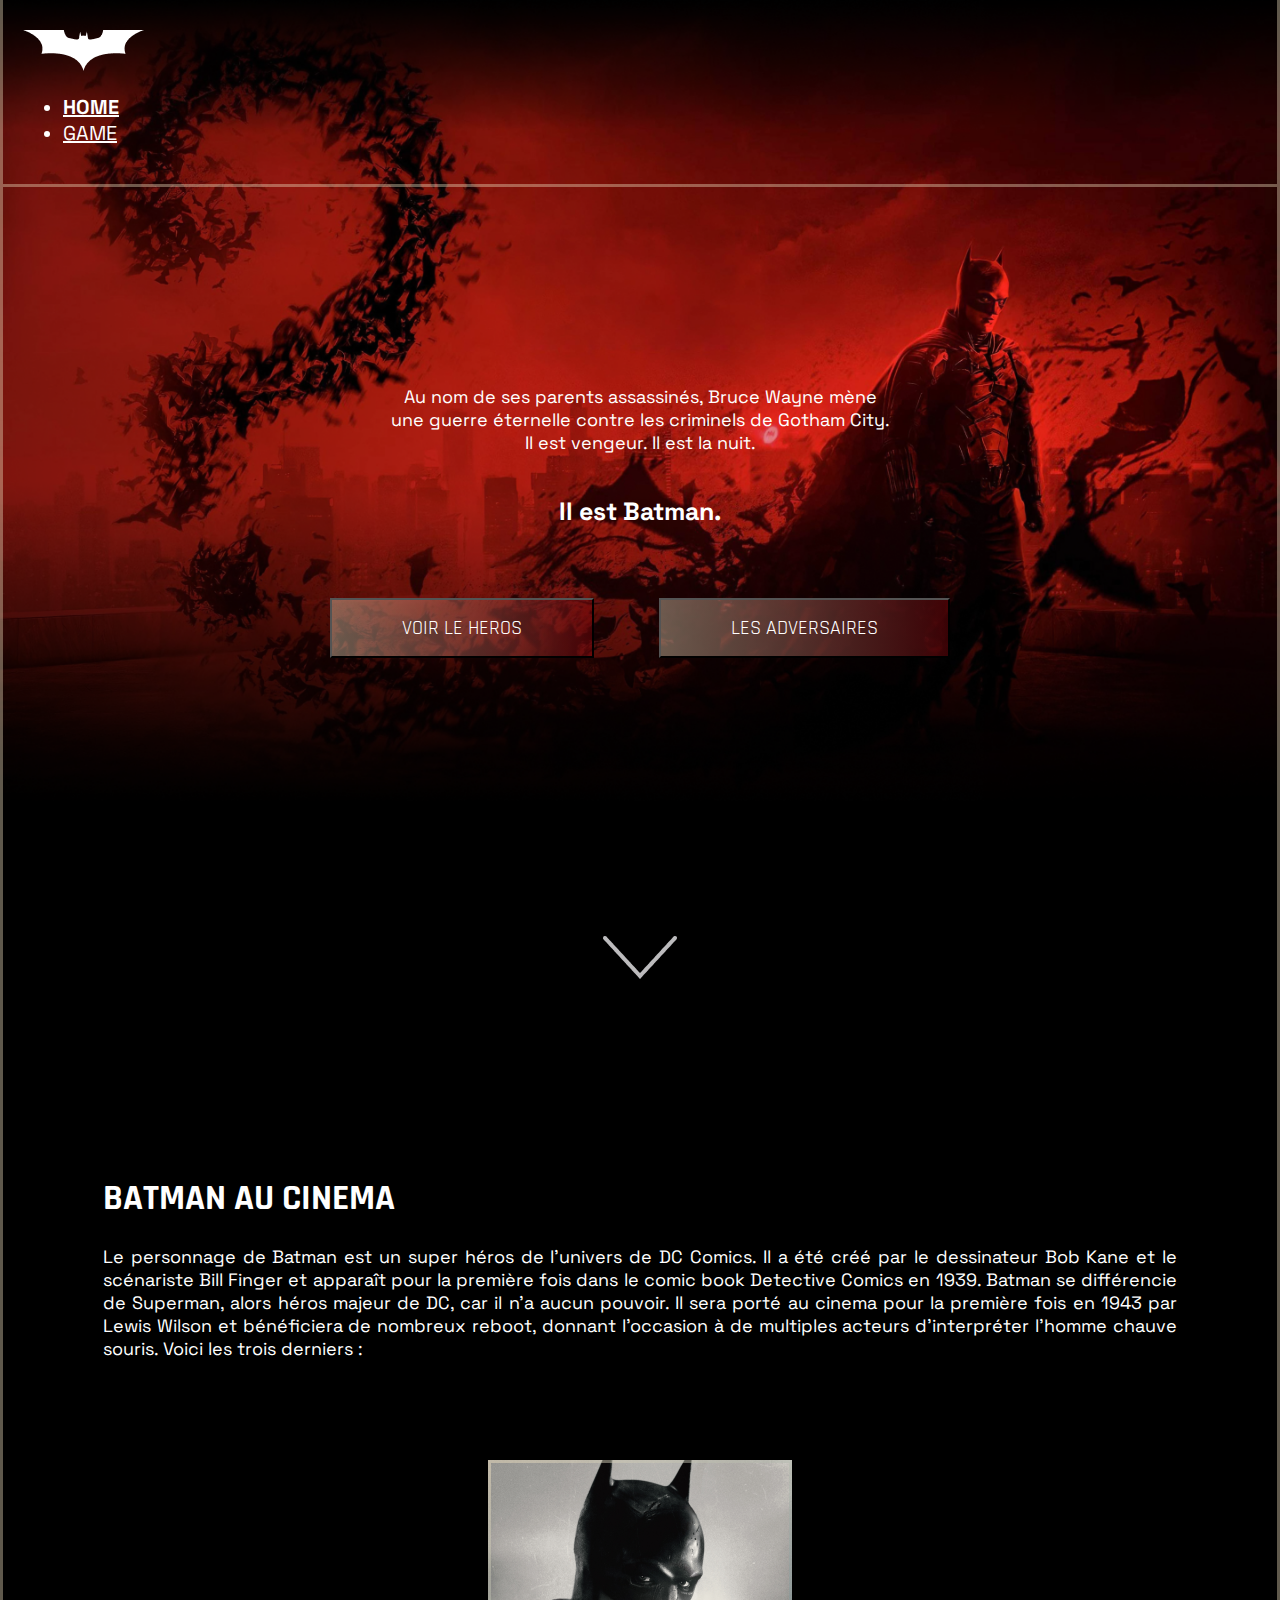
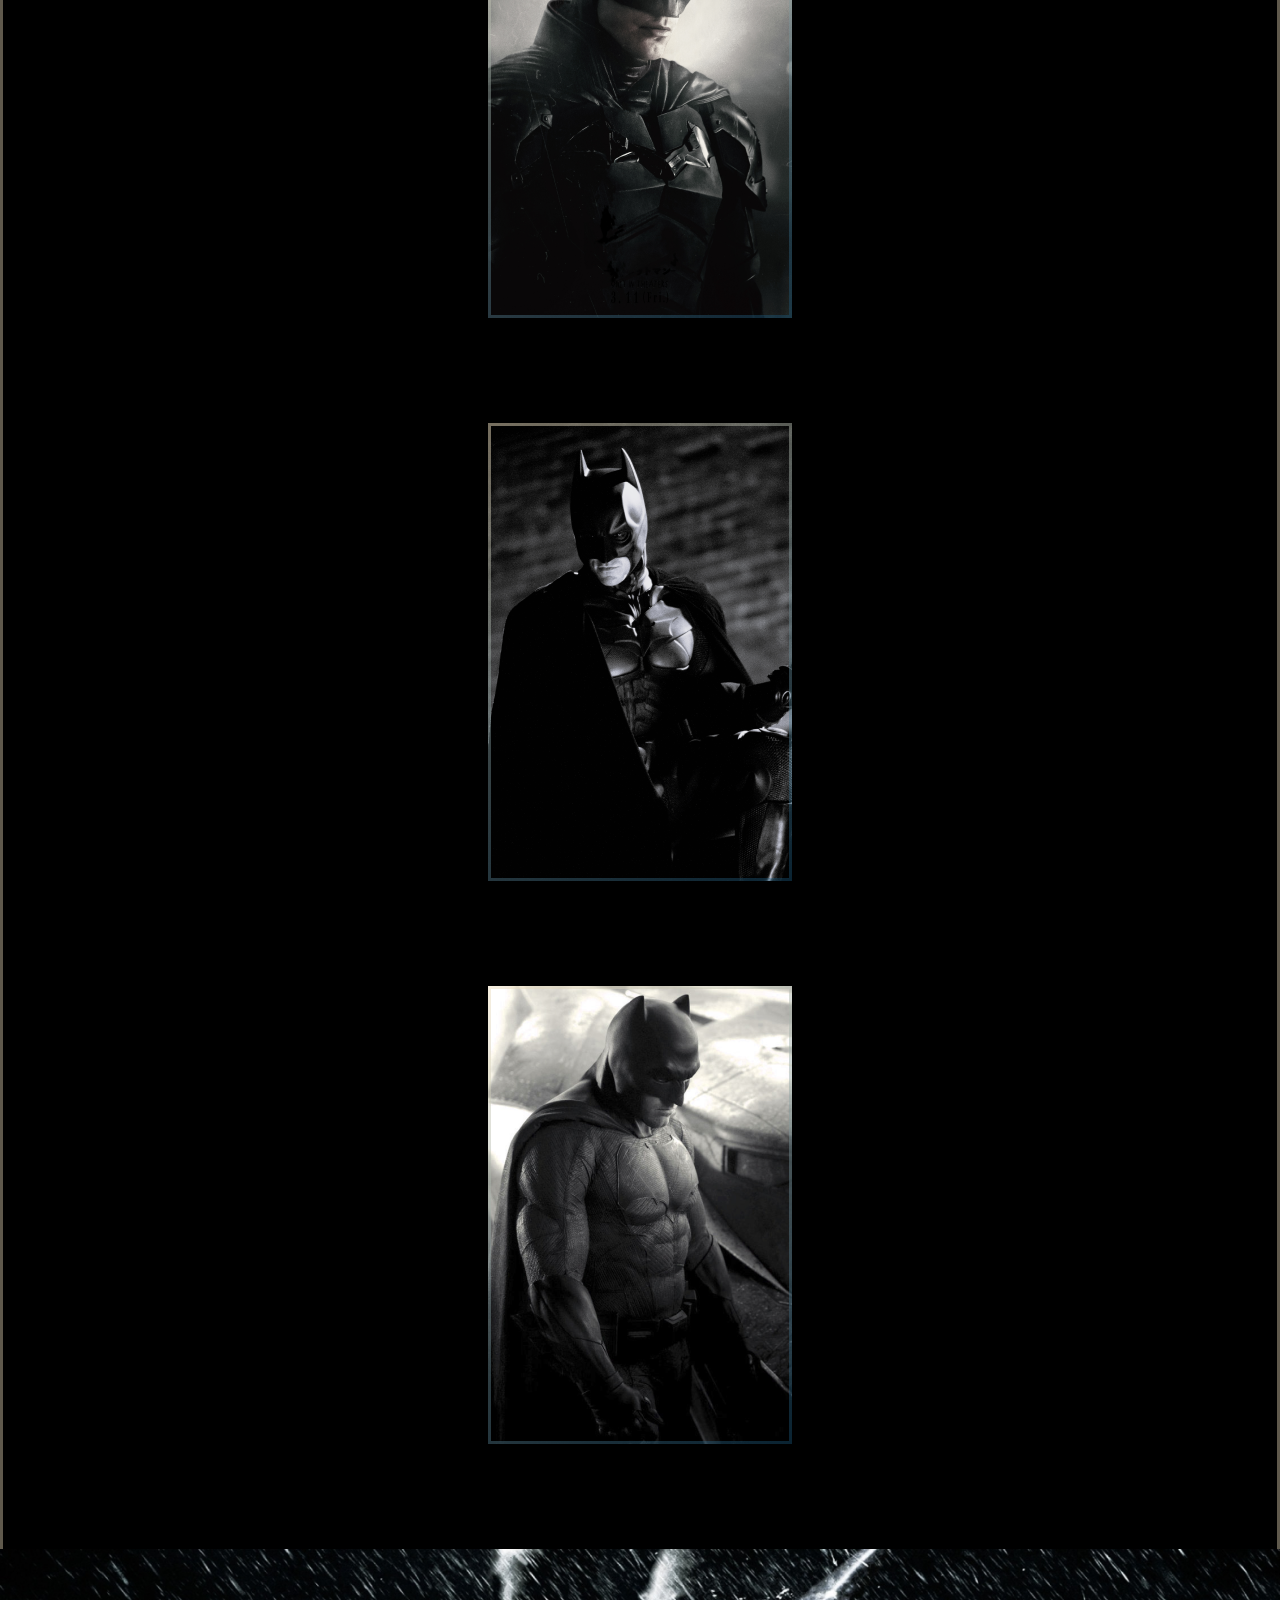
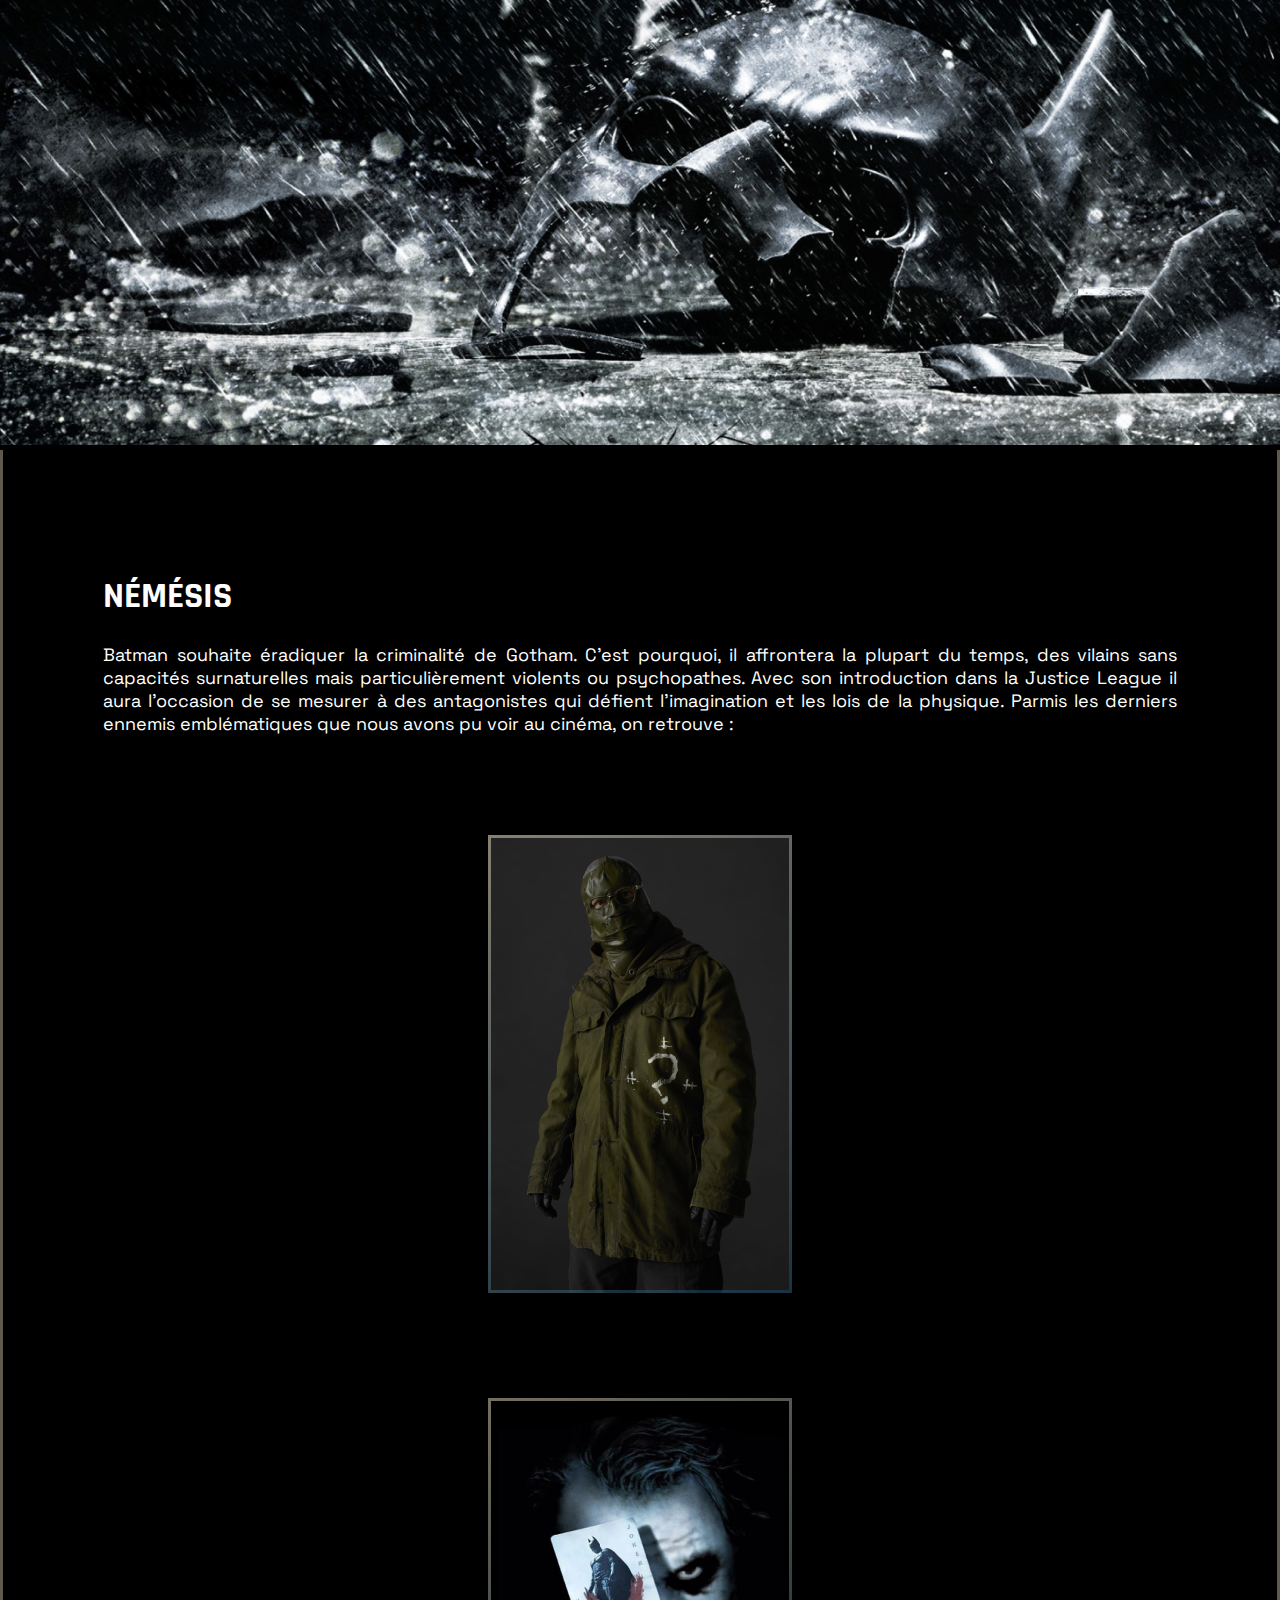
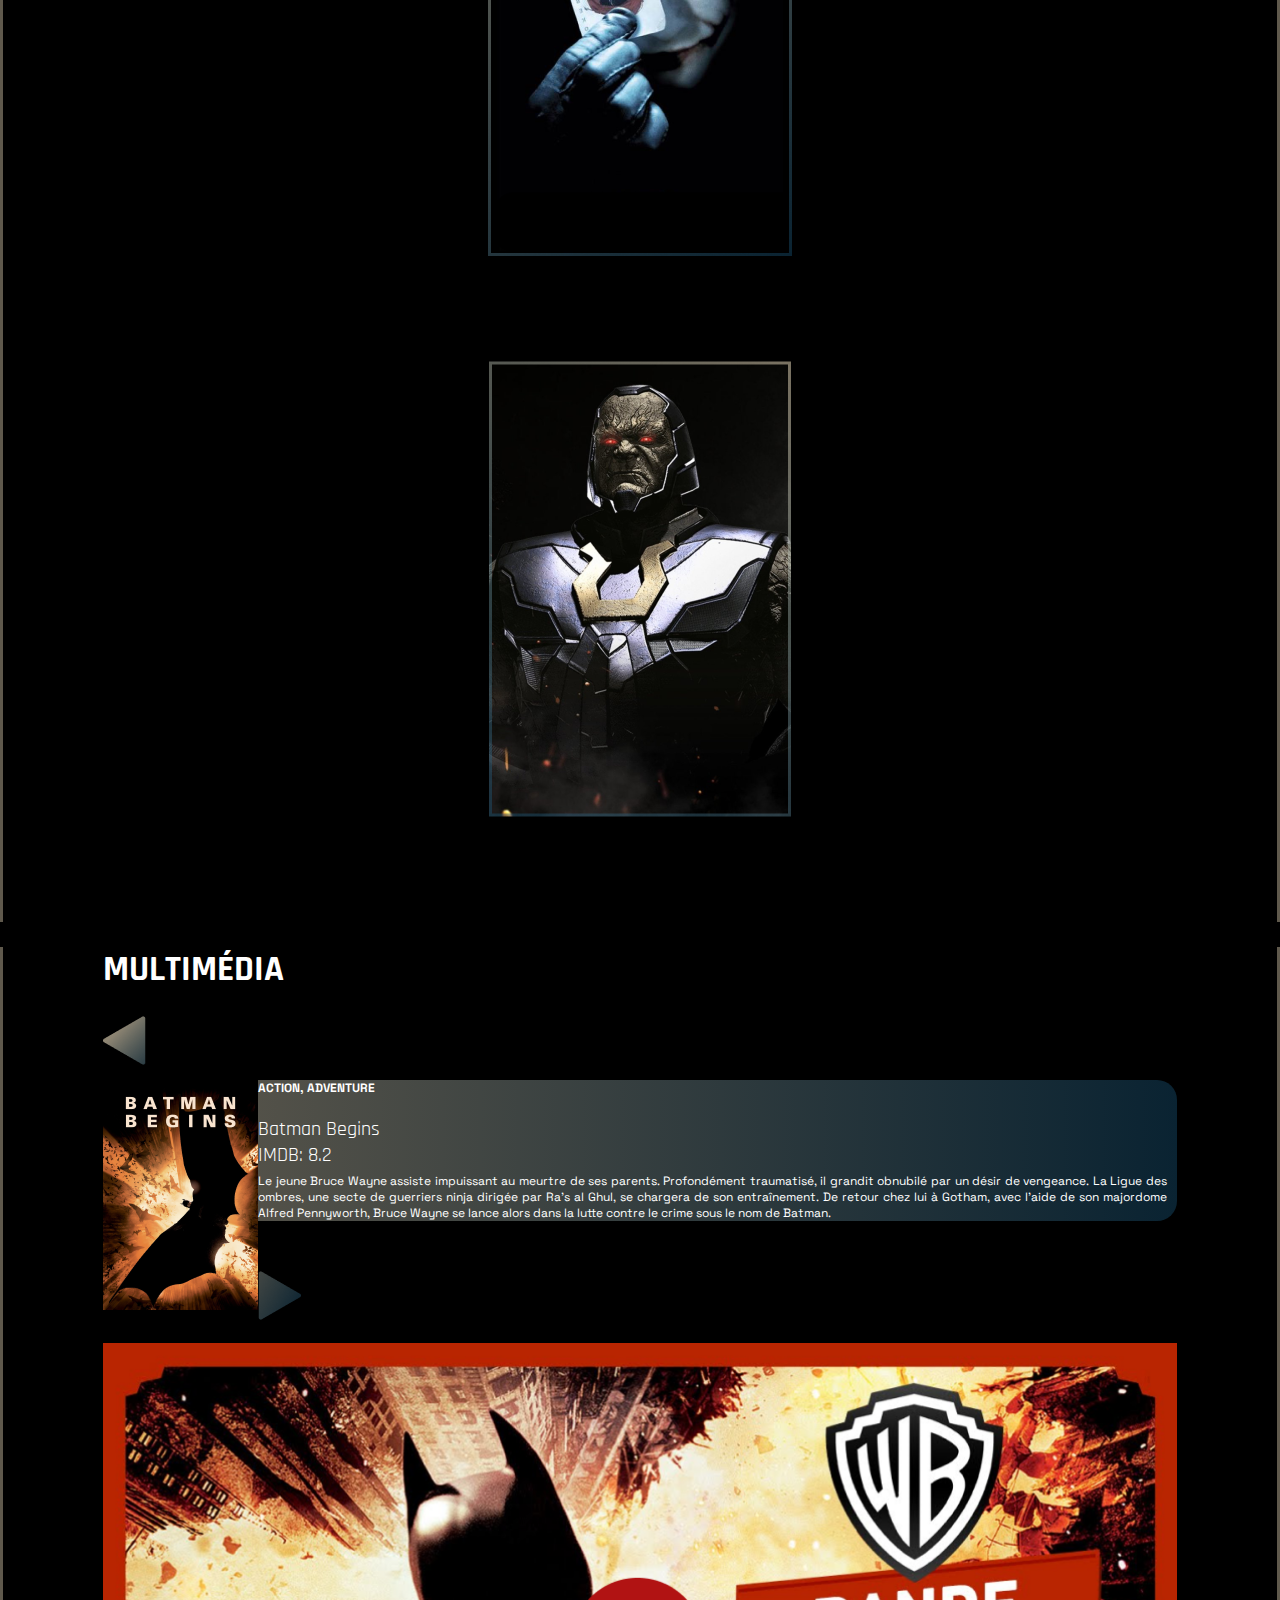
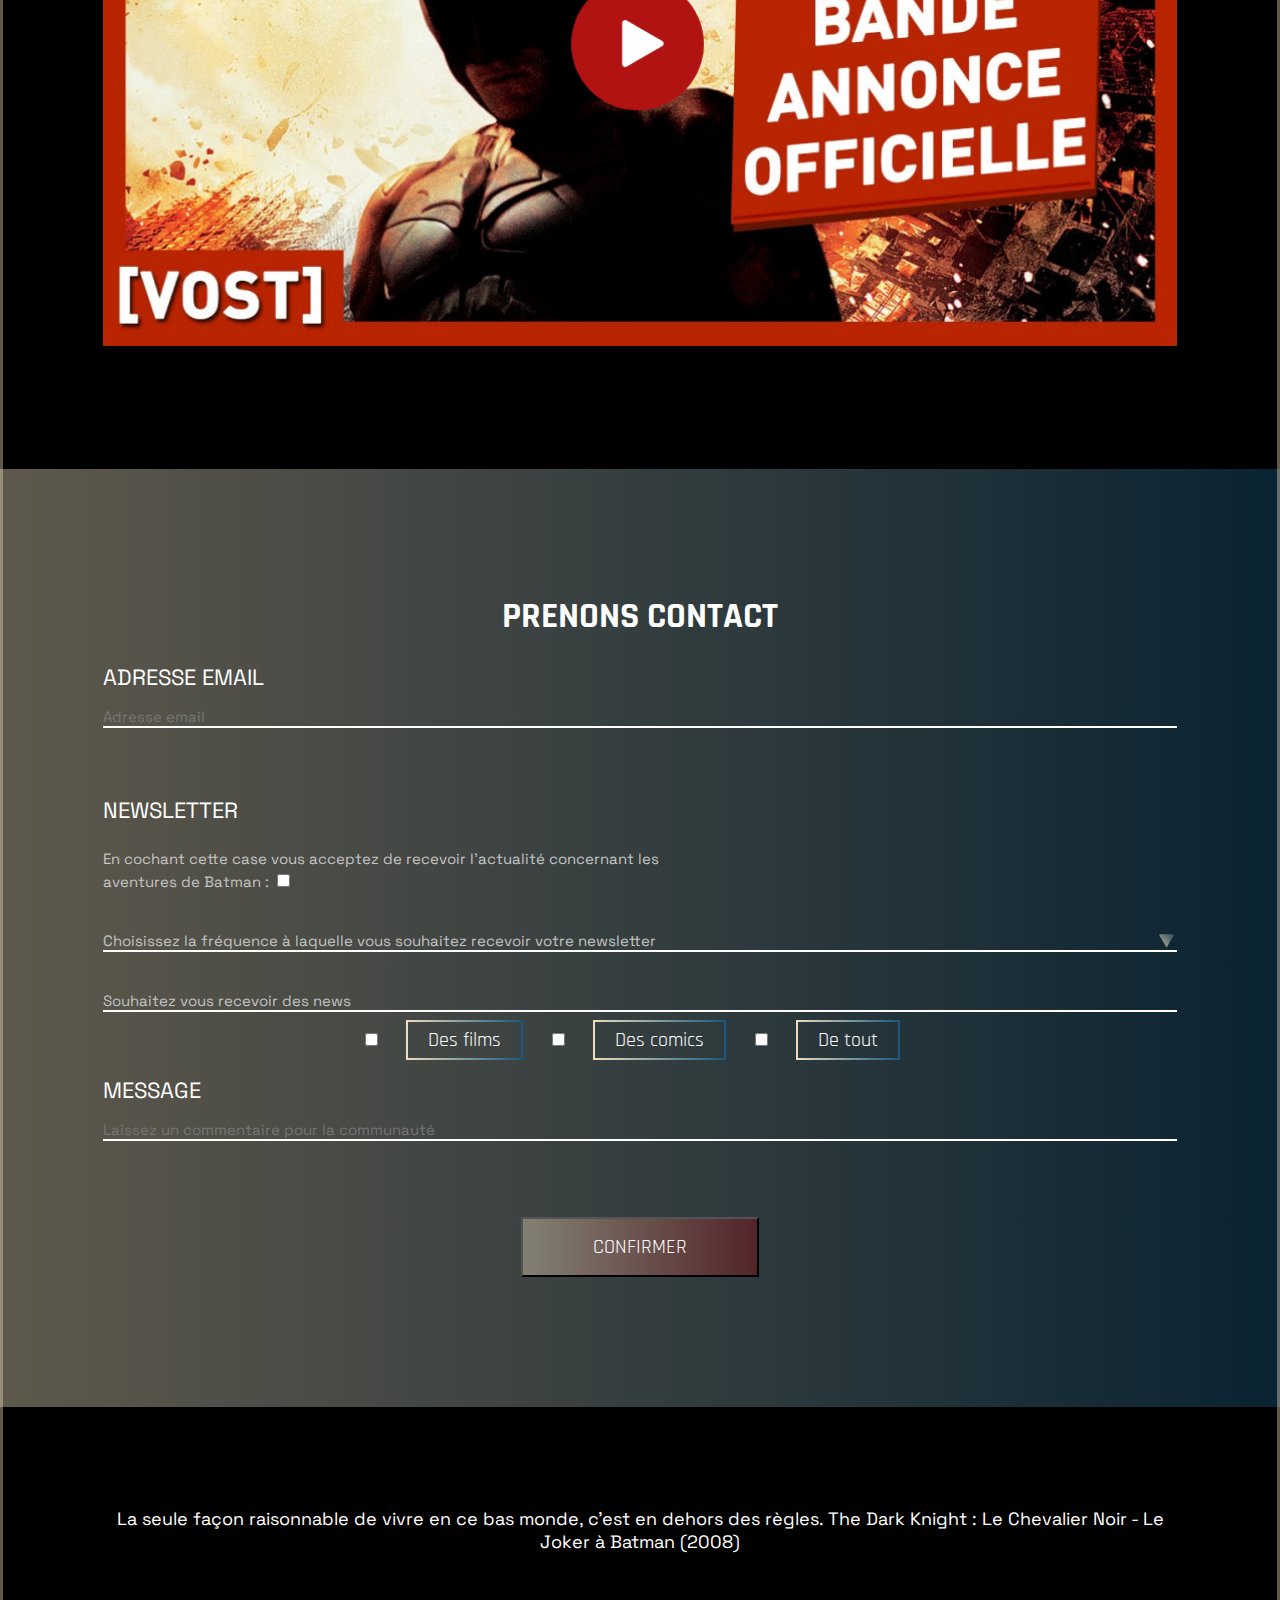
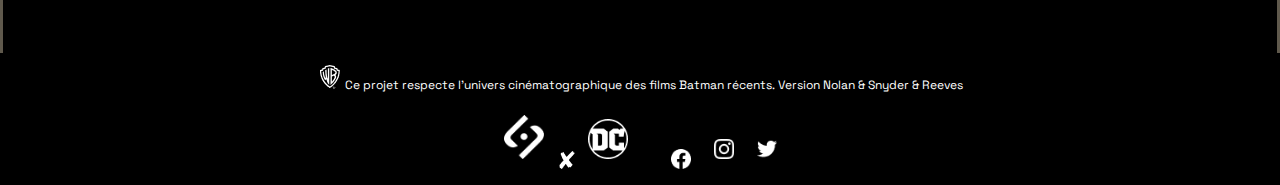
<file: index.html>
<!DOCTYPE html>
<html lang="fr">
<head>
    <meta charset="UTF-8">
    <meta http-equiv="X-UA-Compatible" content="IE=edge">
    <meta name="viewport" content="width=device-width, initial-scale=1.0">
    <title>SAYNA-JAVASCRIPT-BATMAN-042022</title>
    <style>
        @import url('https://fonts.googleapis.com/css2?family=Rajdhani&family=Space+Grotesk:wght@400;700&display=swap');
    </style>
    <link href="https://cdn.jsdelivr.net/npm/bootstrap@5.1.3/dist/css/bootstrap.min.css" rel="stylesheet" integrity="sha384-1BmE4kWBq78iYhFldvKuhfTAU6auU8tT94WrHftjDbrCEXSU1oBoqyl2QvZ6jIW3" crossorigin="anonymous">
    <link href="css/style.css" rel="stylesheet">
</head>
<body>

    <div class="container-fluid fond-header">
        <div class="container bordure">
            <!---------------Début du menu header--------------->
            <div class="row topmenu">
                <div class="col-lg-4 col-md-3">
                  <a href="#">
                    <p class="logo">
                      <img src="assets/Logos/logohome.png" alt="Batman">
                    </p>
                  </a>
                </div>
                <div class="col-lg-8 col-md-9">
                  <ul class="nav justify-content-end">
                    <li class="nav-item">
                      <a class="nav-link active" href="">HOME</a>
                    </li>
                    <li class="nav-item">
                        <a class="nav-link" href="game.html">GAME</a>
                      </li>
                  </ul>
                </div>
            </div>
            <!---------------Fin du menu header--------------->
            <div class="container text-milieu" style="padding:180px;">
                <p>
                    Au nom de ses parents assassinés, Bruce Wayne mène <br>
                    une guerre éternelle contre les criminels de Gotham City. <br>
                    Il est vengeur. Il est la nuit.
                </p><br>
                    <span style="font-weight: bold; font-size :25px;">Il est Batman.</span>
                </p><br>
                <button type="button" class="btn btn-batman">VOIR LE HEROS</button>
                <button type="button" class="btn btn-batman">LES ADVERSAIRES</button>
            </div>
            <div class="container text-milieu sans-espace">
                <p style="padding: 50px;">
                    <a href="#batman-au-cinema"><img src="assets/Logos/flèche_down_header.png" alt=""></a>
                </p>
            </div>
            <div class="container" id="batman-au-cinema">
                <h1> BATMAN AU CINEMA</h1>
                <p>
                    Le personnage de Batman est un super héros de l’univers de DC Comics. Il a été créé par le
                    dessinateur Bob Kane et le scénariste Bill Finger et apparaît pour la première fois dans le
                    comic book Detective Comics en 1939. Batman se différencie de Superman, alors héros
                    majeur de DC, car il n’a aucun pouvoir. Il sera porté au cinema pour la première fois en 1943
                    par Lewis Wilson et bénéficiera de nombreux reboot, donnant l’occasion à de multiples
                    acteurs d’interpréter l’homme chauve souris. Voici les trois derniers :
                </p>
                <div class="row text-milieu">
                    <div class="col petit-espace-haut">
                        <img src="assets/Illustrations/Home/Bathome2.png" alt="">
                    </div>
                    <div class="col petit-espace-haut">
                        <img src="assets/Illustrations/Home/Bathome3.png" alt="">
                    </div>
                    <div class="col petit-espace-haut">
                        <img src="assets/Illustrations/Home/Bathome4.png" alt="">
                    </div>
                </div>
            </div>
        </div>
    </div>
    <div class="container-fluid">
        <img src="assets/Illustrations/Home/Batslider1.png" alt="" width="100%">
    </div>
    <div class="container bordure" id="nemesis">
        <h1> NÉMÉSIS</h1>
        <p>
            Batman souhaite éradiquer la criminalité de Gotham. C’est pourquoi, il affrontera la plupart
du temps, des vilains sans capacités surnaturelles mais particulièrement violents ou
psychopathes. Avec son introduction dans la Justice League il aura l’occasion de se
mesurer à des antagonistes qui défient l’imagination et les lois de la physique. Parmis les
derniers ennemis emblématiques que nous avons pu voir au cinéma, on retrouve :
        </p>
        <div class="row text-milieu">
            <div class="col petit-espace-haut">
                <img src="assets/Illustrations/Home/Bathome5.png" alt="">
            </div>
            <div class="col petit-espace-haut">
                <img src="assets/Illustrations/Home/Bathome6.png" alt="">
            </div>
            <div class="col petit-espace-haut">
                <img src="assets/Illustrations/Home/Bathome7.png" alt="">
            </div>
        </div>
    </div>
    <div class="container bordure" id="multimedia">
        <h1>MULTIMÉDIA</h1>
        <div class="row">
            <div class="col-3"><img src="assets/Logos/Icones/icon_flèche_1.png" alt=""></div>
            <div class="col-6 film">
                <div style="float:left;">
                    <img src="assets/Illustrations/Home/Bathome8.png" alt="">
                </div>
                <div>
                    <h2>ACTION, ADVENTURE</h2>
                    <p class="titre-film" style="margin-bottom:5px">Batman Begins<br>
                        IMDB: 8.2</p>
                        <p style="font-size: 12px; margin-top: 2px; text-align: justify;">
                            Le jeune Bruce Wayne assiste impuissant au meurtre de ses
parents. Profondément traumatisé, il grandit obnubilé par un
désir de vengeance. La Ligue des ombres, une secte de
guerriers ninja dirigée par Ra's al Ghul, se chargera de son
entraînement. De retour chez lui à Gotham, avec l'aide de son
majordome Alfred Pennyworth, Bruce Wayne se lance alors
dans la lutte contre le crime sous le nom de Batman.
                        
                    </p>
                </div>
            </div>
            <div class="col-3 fleche-right"><img src="assets/Logos/Icones/icon_flèche_2.png" alt=""></div>
        </div>
        <p class="text-milieu">
            <img src="assets/Illustrations/Home/Bathome9_ba.png" alt="" width="100%">
        </p>
    </div>
    <div class="container-fluid fond-jaune-bleu2">
        <div class="container bordure espace-contenu">
            <h1 class="text-milieu">PRENONS CONTACT</h1>
            <div class="row">
                <div class="col-2"></div>
                <div class="col-8">
                    <label for="exampleFormControlInput1" class="form-label sous-titre">ADRESSE EMAIL</label>
                    <input type="email" class=" form-batman" id="FormControlInput1" placeholder="Adresse email">
                        <br>
                        <br>
                    <p class="sous-titre">
                        NEWSLETTER
                    </p>
                    <label class="form-check-label check-label1 text-form " for="exampleCheck1">En cochant cette case vous acceptez de recevoir l’actualité concernant les
                        <br>aventures de Batman :  </label>
                    <input type="checkbox" class="form-check-input" id="exampleCheck1">
                    <br>
                    <br>
                    <select class="form-batman-select" aria-label="Default select example">
                        <option selected>Choisissez la fréquence à laquelle vous souhaitez recevoir votre newsletter</option>
                        <option value="1">One</option>
                        <option value="2">Two</option>
                        <option value="3">Three</option>
                    </select>
                    <br>
                    <p class="form-batman">Souhaitez vous recevoir des news</p>
                    <div class="text-milieu">
                        <input type="checkbox" class="btn-check" id="des-films" autocomplete="off">
                        <label class="btn btn-newsletter" for="des-films">Des films</label>
                        <input type="checkbox" class="btn-check" id="des-comics" autocomplete="off">
                        <label class="btn btn-newsletter" for="des-comics">Des comics</label>
                        <input type="checkbox" class="btn-check" id="de-tout" autocomplete="off">
                        <label class="btn btn-newsletter" for="de-tout">De tout</label>
                    </div>
                    <br>
                    <label for="commentaire" class="form-label sous-titre">MESSAGE</label>
                    <input type="text" class=" form-batman" id="commentaire" placeholder="Laissez un commentaire pour la communauté">
                    <br>
                    <br>
                    <div class="text-milieu">
                        <button type="button" class="btn btn-batman">CONFIRMER</button>
                    </div>
                    
                </div>
                <div class="col-2"></div>
            </div>    
        </div>
    </div>
    <div class="container bordure espace-contenu text-milieu">
        <div class="row">
            <div>La seule façon raisonnable de vivre en ce bas monde,
                c'est en dehors des règles.
                The Dark Knight : Le Chevalier Noir -
                Le Joker à Batman (2008)</div>
        </div>
    </div>
    <div class="container text-milieu">
        <p class="text-bas-page">
            <img src="assets/Logos/icon_WB.png" alt="">  Ce projet respecte l’univers cinématographique des films Batman récents. Version Nolan & Snyder & Reeves
        </p>
        <p class="text-bas-page">
            <img src="assets/Logos/logo_sayna_white.png" alt="" class="logo-bas-page">
            <img src="assets/Logos/icon_x.png" alt="">
            <img src="assets/Logos/icon_DC.png" alt="" class="logo-bas-page">
            <img src="assets/Logos/icon_facebook.png" alt="" class="facebook">
            <img src="assets/Logos/icon_ig.png" alt="" class="social-bas-page">
            <img src="assets/Logos/icon_tw.png" alt="" class="social-bas-page">
        </p>
    </div>
</body>
</html>
</file>
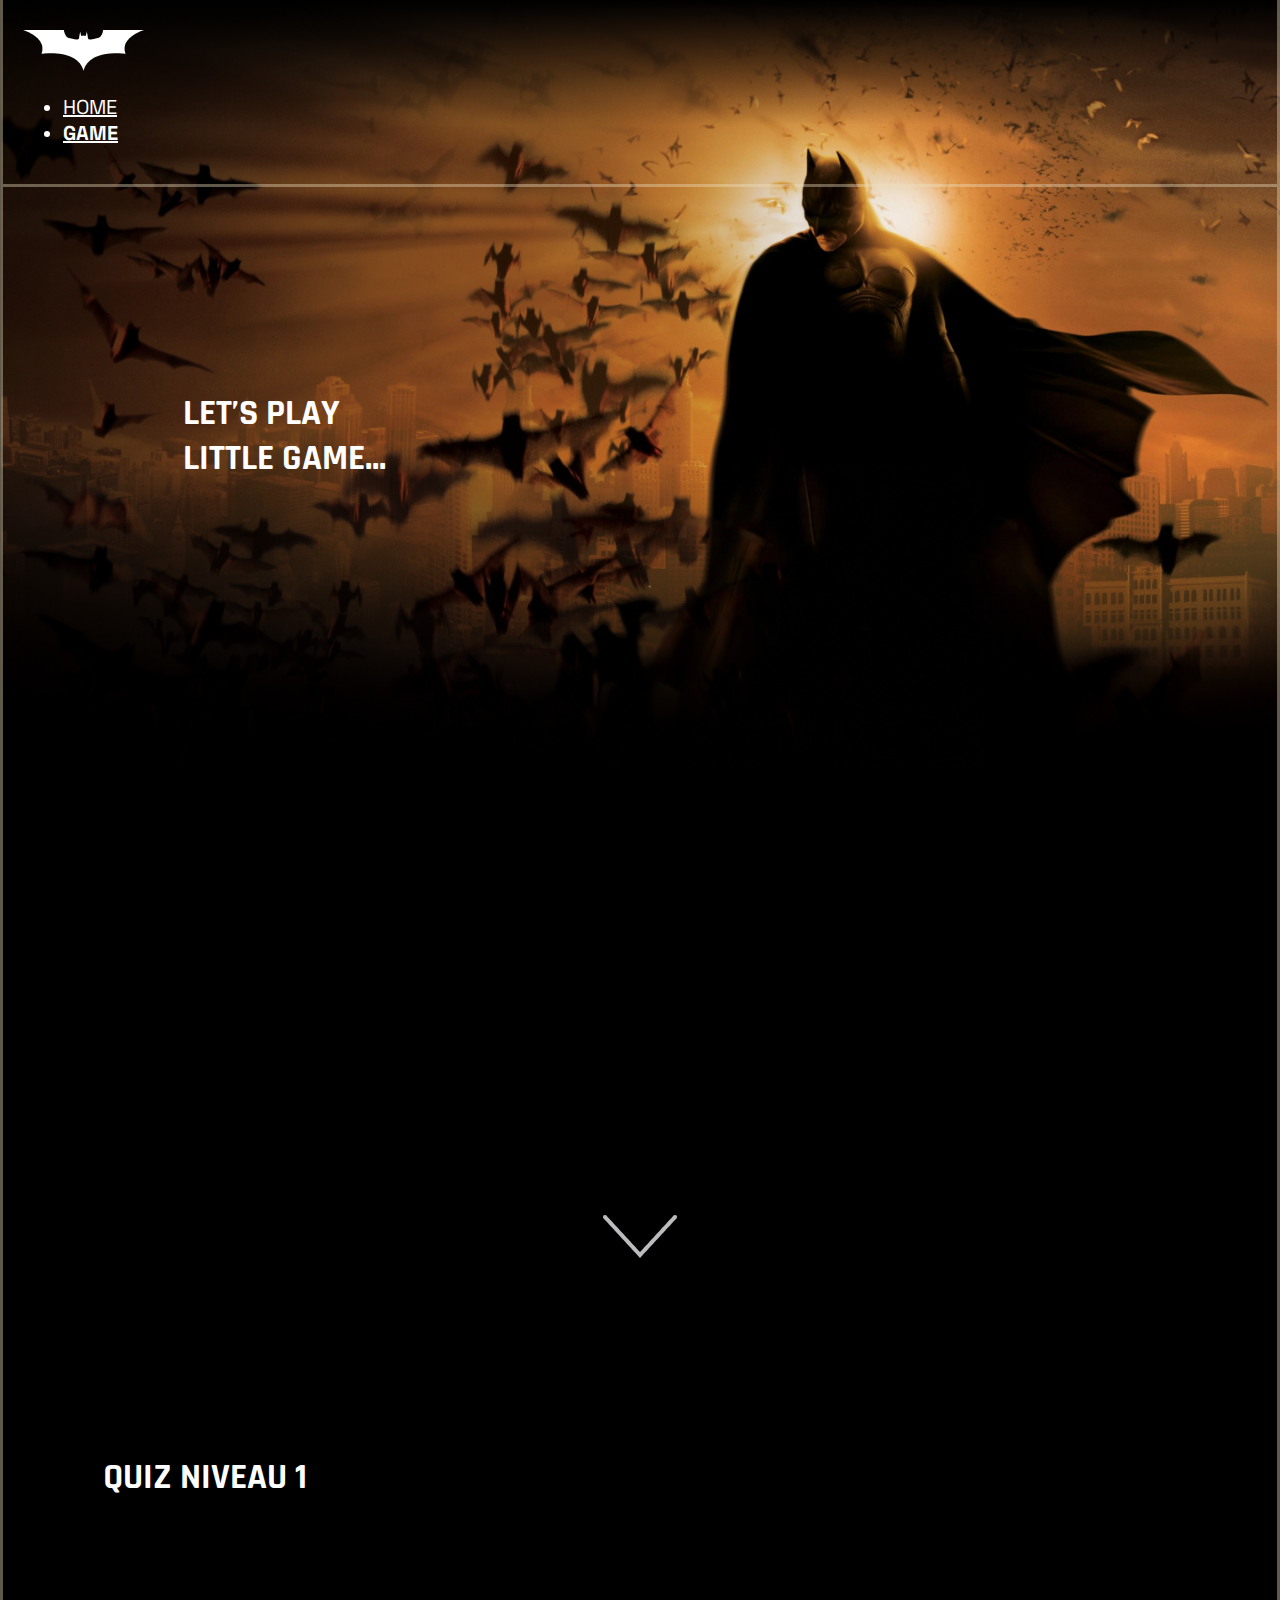
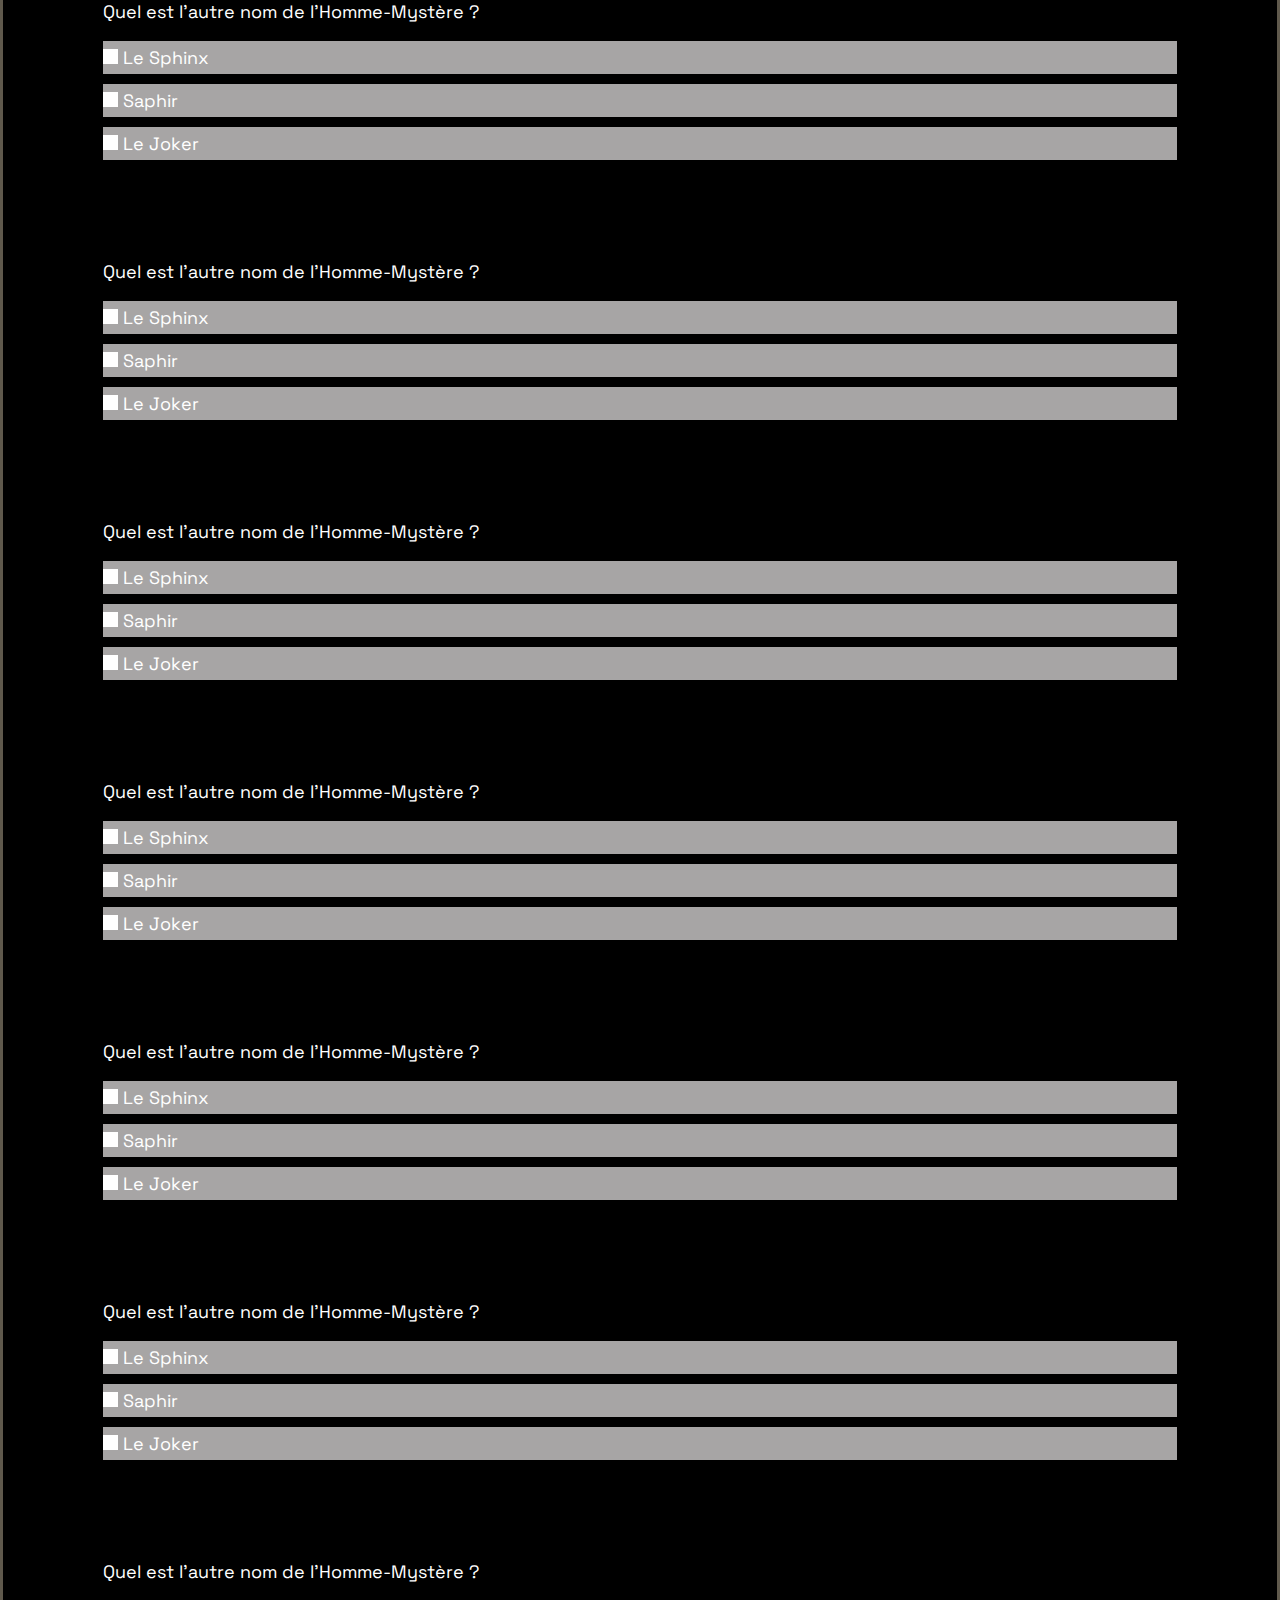
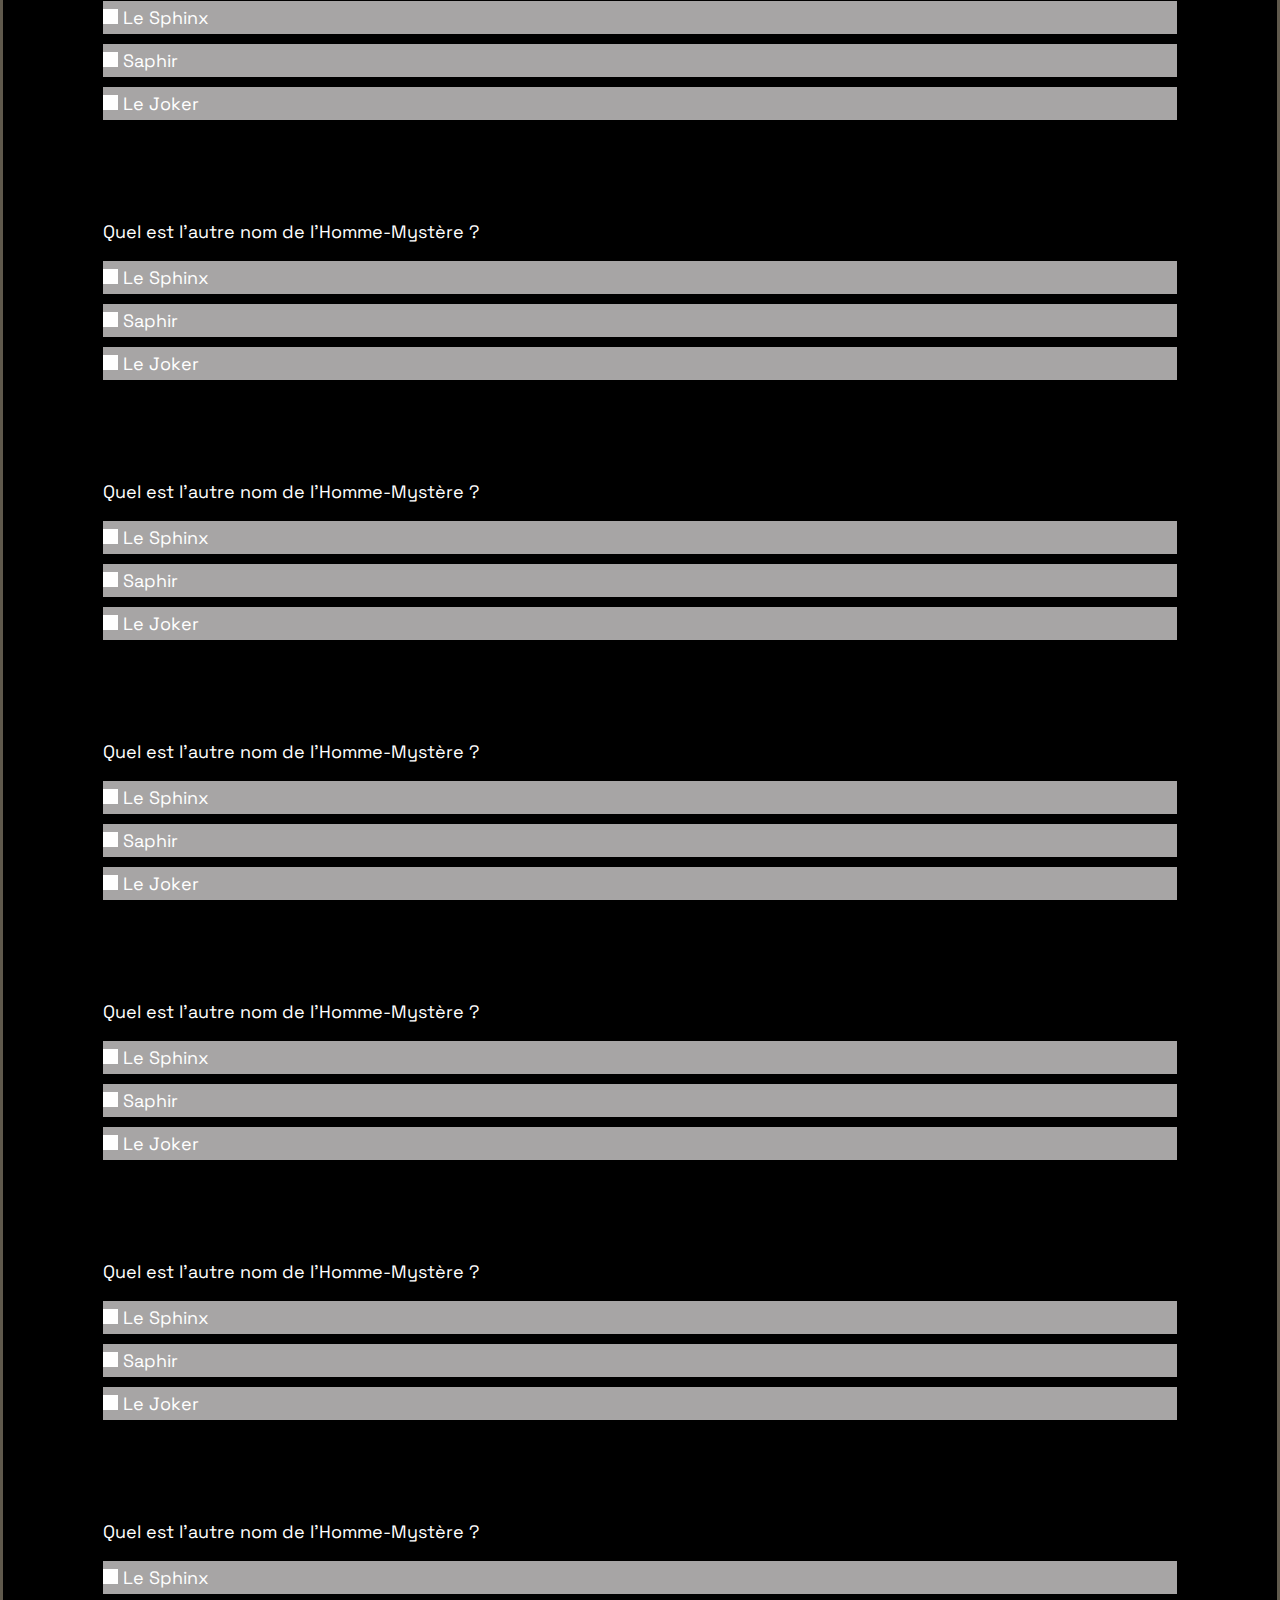
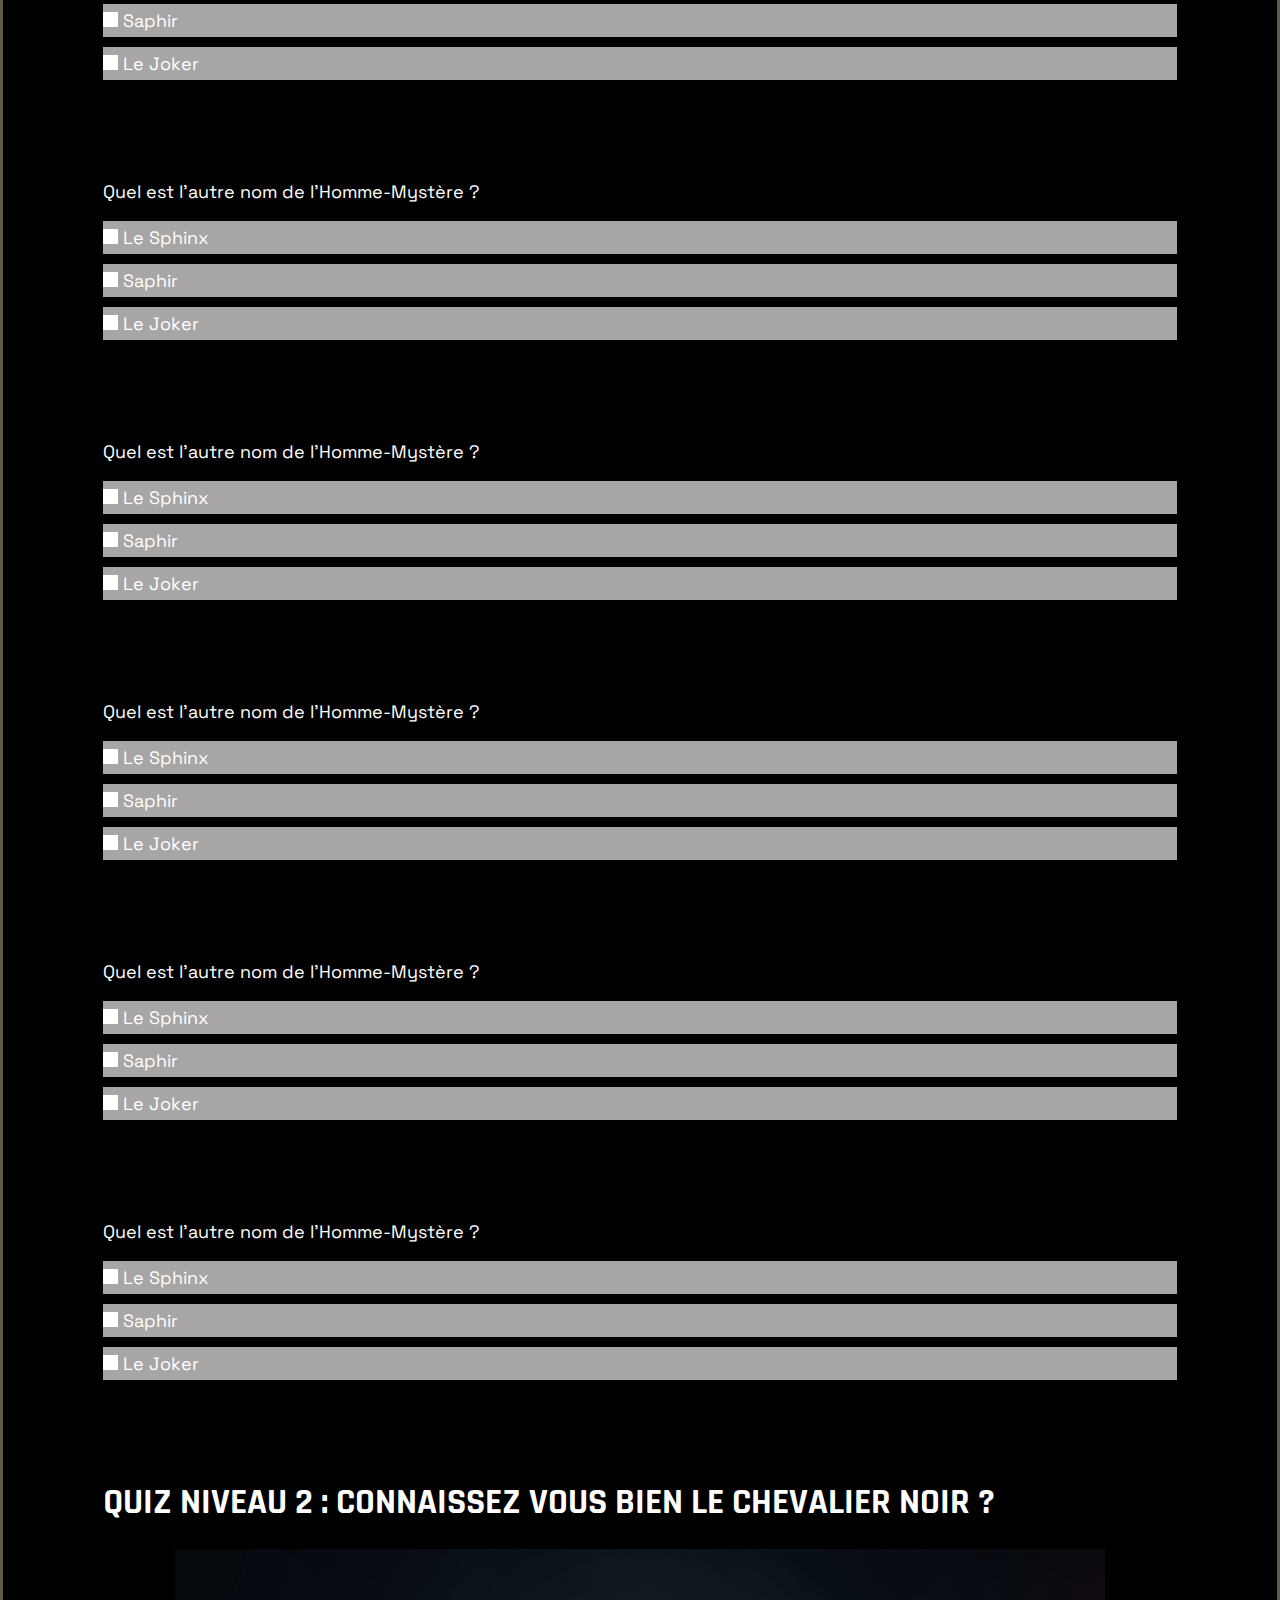
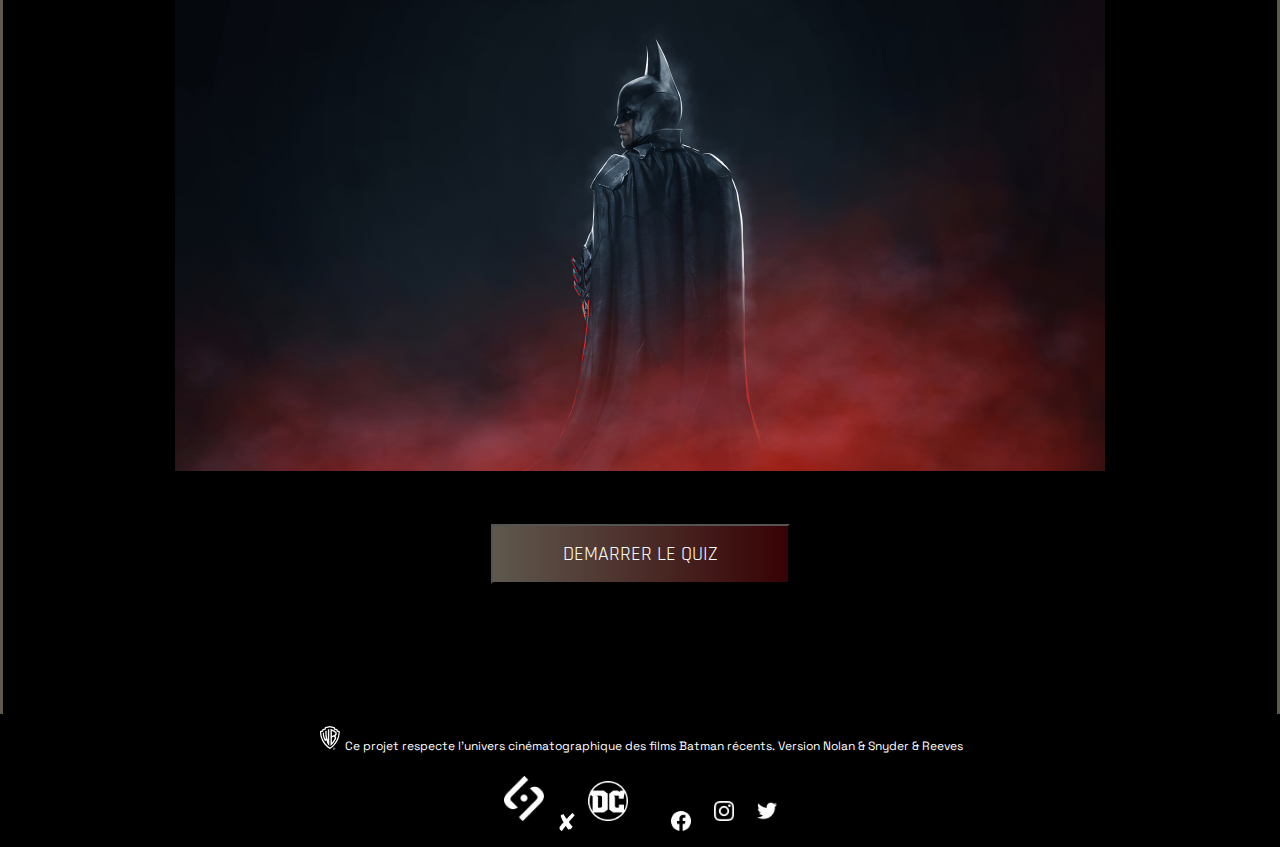
<file: game.html>
<!DOCTYPE html>
<html lang="fr">
<head>
    <meta charset="UTF-8">
    <meta http-equiv="X-UA-Compatible" content="IE=edge">
    <meta name="viewport" content="width=device-width, initial-scale=1.0">
    <title>SAYNA-JAVASCRIPT-BATMAN-042022</title>
    <style>
        @import url('https://fonts.googleapis.com/css2?family=Rajdhani&family=Space+Grotesk:wght@400;700&display=swap');
    </style>
    <link href="https://cdn.jsdelivr.net/npm/bootstrap@5.1.3/dist/css/bootstrap.min.css" rel="stylesheet" integrity="sha384-1BmE4kWBq78iYhFldvKuhfTAU6auU8tT94WrHftjDbrCEXSU1oBoqyl2QvZ6jIW3" crossorigin="anonymous">
    <link href="css/style.css" rel="stylesheet">
</head>
<body>

    <div class="container-fluid fond-header2">
        <div class="container bordure">
            <!---------------Début du menu header--------------->
            <div class="row topmenu">
                <div class="col-lg-4 col-md-3">
                  <a href="#">
                    <p class="logo">
                      <img src="assets/Logos/logohome.png" alt="Batman">
                    </p>
                  </a>
                </div>
                <div class="col-lg-8 col-md-9">
                  <ul class="nav justify-content-end">
                    <li class="nav-item">
                      <a class="nav-link" href="index.html">HOME</a>
                    </li>
                    <li class="nav-item">
                        <a class="nav-link active" href="#">GAME</a>
                      </li>
                  </ul>
                </div>
            </div>
            <!---------------Fin du menu header--------------->
            <div class="container banner" style="padding:180px;">
                <h1>LET’S PLAY
                    <br>LITTLE GAME...</h1>
            </div>
            <div class="container text-milieu sans-espace">
                <p style="padding: 50px;">
                    <a href="#quizz"><img src="assets/Logos/flèche_down_header.png" alt=""></a>
                </p>
            </div>
            <div class="container espace-contenu" id="quizz">
                <div class="row">
                    <div class="col-6">
                        <h1> QUIZ NIVEAU 1</h1>
                        <p class="petit-espace-haut">Quel est l’autre nom de l’Homme-Mystère ?</p>
                        <div class="form-check form-check-inline">
                            <input class=" form-check-quiz" type="radio" name="homme-mystere" id="sphinx" value="option1">
                            <label class="form-check-label label-check-quiz" for="sphinx">Le Sphinx</label>
                        </div>
                        <div class="form-check form-check-inline">
                            <input class="form-check-quiz" type="radio" name="homme-mystere" id="saphir" value="option2">
                            <label class="form-check-label label-check-quiz" for="saphir">Saphir</label>
                        </div>
                        <div class="form-check form-check-inline">
                            <input class="form-check-quiz" type="radio" name="homme-mystere" id="joker" value="option3">
                            <label class="form-check-label label-check-quiz" for="joker">Le Joker</label>
                        </div>

                                <!---------------Question--------------->
                        <p class="petit-espace-haut">Quel est l’autre nom de l’Homme-Mystère ?</p>
                        <div class="form-check form-check-inline">
                            <input class=" form-check-quiz" type="radio" name="homme-mystere" id="sphinx" value="option1">
                            <label class="form-check-label label-check-quiz" for="sphinx">Le Sphinx</label>
                        </div>
                        <div class="form-check form-check-inline">
                            <input class="form-check-quiz" type="radio" name="homme-mystere" id="saphir" value="option2">
                            <label class="form-check-label label-check-quiz" for="saphir">Saphir</label>
                        </div>
                        <div class="form-check form-check-inline">
                            <input class="form-check-quiz" type="radio" name="homme-mystere" id="joker" value="option3">
                            <label class="form-check-label label-check-quiz" for="joker">Le Joker</label>
                        </div>
                        
                        <!---------------Question--------------->
                        <p class="petit-espace-haut">Quel est l’autre nom de l’Homme-Mystère ?</p>
                        <div class="form-check form-check-inline">
                            <input class=" form-check-quiz" type="radio" name="homme-mystere" id="sphinx" value="option1">
                            <label class="form-check-label label-check-quiz" for="sphinx">Le Sphinx</label>
                        </div>
                        <div class="form-check form-check-inline">
                            <input class="form-check-quiz" type="radio" name="homme-mystere" id="saphir" value="option2">
                            <label class="form-check-label label-check-quiz" for="saphir">Saphir</label>
                        </div>
                        <div class="form-check form-check-inline">
                            <input class="form-check-quiz" type="radio" name="homme-mystere" id="joker" value="option3">
                            <label class="form-check-label label-check-quiz" for="joker">Le Joker</label>
                        </div>

                        <!---------------Question--------------->
                        <p class="petit-espace-haut">Quel est l’autre nom de l’Homme-Mystère ?</p>
                        <div class="form-check form-check-inline">
                            <input class=" form-check-quiz" type="radio" name="homme-mystere" id="sphinx" value="option1">
                            <label class="form-check-label label-check-quiz" for="sphinx">Le Sphinx</label>
                        </div>
                        <div class="form-check form-check-inline">
                            <input class="form-check-quiz" type="radio" name="homme-mystere" id="saphir" value="option2">
                            <label class="form-check-label label-check-quiz" for="saphir">Saphir</label>
                        </div>
                        <div class="form-check form-check-inline">
                            <input class="form-check-quiz" type="radio" name="homme-mystere" id="joker" value="option3">
                            <label class="form-check-label label-check-quiz" for="joker">Le Joker</label>
                        </div>
                        
                        <!---------------Question--------------->
                        <p class="petit-espace-haut">Quel est l’autre nom de l’Homme-Mystère ?</p>
                        <div class="form-check form-check-inline">
                            <input class=" form-check-quiz" type="radio" name="homme-mystere" id="sphinx" value="option1">
                            <label class="form-check-label label-check-quiz" for="sphinx">Le Sphinx</label>
                        </div>
                        <div class="form-check form-check-inline">
                            <input class="form-check-quiz" type="radio" name="homme-mystere" id="saphir" value="option2">
                            <label class="form-check-label label-check-quiz" for="saphir">Saphir</label>
                        </div>
                        <div class="form-check form-check-inline">
                            <input class="form-check-quiz" type="radio" name="homme-mystere" id="joker" value="option3">
                            <label class="form-check-label label-check-quiz" for="joker">Le Joker</label>
                        </div>
                        
                        <!---------------Question--------------->
                        <p class="petit-espace-haut">Quel est l’autre nom de l’Homme-Mystère ?</p>
                        <div class="form-check form-check-inline">
                            <input class=" form-check-quiz" type="radio" name="homme-mystere" id="sphinx" value="option1">
                            <label class="form-check-label label-check-quiz" for="sphinx">Le Sphinx</label>
                        </div>
                        <div class="form-check form-check-inline">
                            <input class="form-check-quiz" type="radio" name="homme-mystere" id="saphir" value="option2">
                            <label class="form-check-label label-check-quiz" for="saphir">Saphir</label>
                        </div>
                        <div class="form-check form-check-inline">
                            <input class="form-check-quiz" type="radio" name="homme-mystere" id="joker" value="option3">
                            <label class="form-check-label label-check-quiz" for="joker">Le Joker</label>
                        </div>
                        <p class="petit-espace-haut">Quel est l’autre nom de l’Homme-Mystère ?</p>
                        <div class="form-check form-check-inline">
                            <input class=" form-check-quiz" type="radio" name="homme-mystere" id="sphinx" value="option1">
                            <label class="form-check-label label-check-quiz" for="sphinx">Le Sphinx</label>
                        </div>
                        <div class="form-check form-check-inline">
                            <input class="form-check-quiz" type="radio" name="homme-mystere" id="saphir" value="option2">
                            <label class="form-check-label label-check-quiz" for="saphir">Saphir</label>
                        </div>
                        <div class="form-check form-check-inline">
                            <input class="form-check-quiz" type="radio" name="homme-mystere" id="joker" value="option3">
                            <label class="form-check-label label-check-quiz" for="joker">Le Joker</label>
                        </div>

                                <!---------------Question--------------->
                        <p class="petit-espace-haut">Quel est l’autre nom de l’Homme-Mystère ?</p>
                        <div class="form-check form-check-inline">
                            <input class=" form-check-quiz" type="radio" name="homme-mystere" id="sphinx" value="option1">
                            <label class="form-check-label label-check-quiz" for="sphinx">Le Sphinx</label>
                        </div>
                        <div class="form-check form-check-inline">
                            <input class="form-check-quiz" type="radio" name="homme-mystere" id="saphir" value="option2">
                            <label class="form-check-label label-check-quiz" for="saphir">Saphir</label>
                        </div>
                        <div class="form-check form-check-inline">
                            <input class="form-check-quiz" type="radio" name="homme-mystere" id="joker" value="option3">
                            <label class="form-check-label label-check-quiz" for="joker">Le Joker</label>
                        </div>
                        
                        <!---------------Question--------------->
                        <p class="petit-espace-haut">Quel est l’autre nom de l’Homme-Mystère ?</p>
                        <div class="form-check form-check-inline">
                            <input class=" form-check-quiz" type="radio" name="homme-mystere" id="sphinx" value="option1">
                            <label class="form-check-label label-check-quiz" for="sphinx">Le Sphinx</label>
                        </div>
                        <div class="form-check form-check-inline">
                            <input class="form-check-quiz" type="radio" name="homme-mystere" id="saphir" value="option2">
                            <label class="form-check-label label-check-quiz" for="saphir">Saphir</label>
                        </div>
                        <div class="form-check form-check-inline">
                            <input class="form-check-quiz" type="radio" name="homme-mystere" id="joker" value="option3">
                            <label class="form-check-label label-check-quiz" for="joker">Le Joker</label>
                        </div>

                        <!---------------Question--------------->
                        <p class="petit-espace-haut">Quel est l’autre nom de l’Homme-Mystère ?</p>
                        <div class="form-check form-check-inline">
                            <input class=" form-check-quiz" type="radio" name="homme-mystere" id="sphinx" value="option1">
                            <label class="form-check-label label-check-quiz" for="sphinx">Le Sphinx</label>
                        </div>
                        <div class="form-check form-check-inline">
                            <input class="form-check-quiz" type="radio" name="homme-mystere" id="saphir" value="option2">
                            <label class="form-check-label label-check-quiz" for="saphir">Saphir</label>
                        </div>
                        <div class="form-check form-check-inline">
                            <input class="form-check-quiz" type="radio" name="homme-mystere" id="joker" value="option3">
                            <label class="form-check-label label-check-quiz" for="joker">Le Joker</label>
                        </div>
                        
                        <!---------------Question--------------->
                        <p class="petit-espace-haut">Quel est l’autre nom de l’Homme-Mystère ?</p>
                        <div class="form-check form-check-inline">
                            <input class=" form-check-quiz" type="radio" name="homme-mystere" id="sphinx" value="option1">
                            <label class="form-check-label label-check-quiz" for="sphinx">Le Sphinx</label>
                        </div>
                        <div class="form-check form-check-inline">
                            <input class="form-check-quiz" type="radio" name="homme-mystere" id="saphir" value="option2">
                            <label class="form-check-label label-check-quiz" for="saphir">Saphir</label>
                        </div>
                        <div class="form-check form-check-inline">
                            <input class="form-check-quiz" type="radio" name="homme-mystere" id="joker" value="option3">
                            <label class="form-check-label label-check-quiz" for="joker">Le Joker</label>
                        </div>
                        
                        <!---------------Question--------------->
                        <p class="petit-espace-haut">Quel est l’autre nom de l’Homme-Mystère ?</p>
                        <div class="form-check form-check-inline">
                            <input class=" form-check-quiz" type="radio" name="homme-mystere" id="sphinx" value="option1">
                            <label class="form-check-label label-check-quiz" for="sphinx">Le Sphinx</label>
                        </div>
                        <div class="form-check form-check-inline">
                            <input class="form-check-quiz" type="radio" name="homme-mystere" id="saphir" value="option2">
                            <label class="form-check-label label-check-quiz" for="saphir">Saphir</label>
                        </div>
                        <div class="form-check form-check-inline">
                            <input class="form-check-quiz" type="radio" name="homme-mystere" id="joker" value="option3">
                            <label class="form-check-label label-check-quiz" for="joker">Le Joker</label>
                        </div>
                        <p class="petit-espace-haut">Quel est l’autre nom de l’Homme-Mystère ?</p>
                        <div class="form-check form-check-inline">
                            <input class=" form-check-quiz" type="radio" name="homme-mystere" id="sphinx" value="option1">
                            <label class="form-check-label label-check-quiz" for="sphinx">Le Sphinx</label>
                        </div>
                        <div class="form-check form-check-inline">
                            <input class="form-check-quiz" type="radio" name="homme-mystere" id="saphir" value="option2">
                            <label class="form-check-label label-check-quiz" for="saphir">Saphir</label>
                        </div>
                        <div class="form-check form-check-inline">
                            <input class="form-check-quiz" type="radio" name="homme-mystere" id="joker" value="option3">
                            <label class="form-check-label label-check-quiz" for="joker">Le Joker</label>
                        </div>

                                <!---------------Question--------------->
                        <p class="petit-espace-haut">Quel est l’autre nom de l’Homme-Mystère ?</p>
                        <div class="form-check form-check-inline">
                            <input class=" form-check-quiz" type="radio" name="homme-mystere" id="sphinx" value="option1">
                            <label class="form-check-label label-check-quiz" for="sphinx">Le Sphinx</label>
                        </div>
                        <div class="form-check form-check-inline">
                            <input class="form-check-quiz" type="radio" name="homme-mystere" id="saphir" value="option2">
                            <label class="form-check-label label-check-quiz" for="saphir">Saphir</label>
                        </div>
                        <div class="form-check form-check-inline">
                            <input class="form-check-quiz" type="radio" name="homme-mystere" id="joker" value="option3">
                            <label class="form-check-label label-check-quiz" for="joker">Le Joker</label>
                        </div>
                        
                        <!---------------Question--------------->
                        <p class="petit-espace-haut">Quel est l’autre nom de l’Homme-Mystère ?</p>
                        <div class="form-check form-check-inline">
                            <input class=" form-check-quiz" type="radio" name="homme-mystere" id="sphinx" value="option1">
                            <label class="form-check-label label-check-quiz" for="sphinx">Le Sphinx</label>
                        </div>
                        <div class="form-check form-check-inline">
                            <input class="form-check-quiz" type="radio" name="homme-mystere" id="saphir" value="option2">
                            <label class="form-check-label label-check-quiz" for="saphir">Saphir</label>
                        </div>
                        <div class="form-check form-check-inline">
                            <input class="form-check-quiz" type="radio" name="homme-mystere" id="joker" value="option3">
                            <label class="form-check-label label-check-quiz" for="joker">Le Joker</label>
                        </div>

                        <!---------------Question--------------->
                        <p class="petit-espace-haut">Quel est l’autre nom de l’Homme-Mystère ?</p>
                        <div class="form-check form-check-inline">
                            <input class=" form-check-quiz" type="radio" name="homme-mystere" id="sphinx" value="option1">
                            <label class="form-check-label label-check-quiz" for="sphinx">Le Sphinx</label>
                        </div>
                        <div class="form-check form-check-inline">
                            <input class="form-check-quiz" type="radio" name="homme-mystere" id="saphir" value="option2">
                            <label class="form-check-label label-check-quiz" for="saphir">Saphir</label>
                        </div>
                        <div class="form-check form-check-inline">
                            <input class="form-check-quiz" type="radio" name="homme-mystere" id="joker" value="option3">
                            <label class="form-check-label label-check-quiz" for="joker">Le Joker</label>
                        </div>
                        
                        <!---------------Question--------------->
                        <p class="petit-espace-haut">Quel est l’autre nom de l’Homme-Mystère ?</p>
                        <div class="form-check form-check-inline">
                            <input class=" form-check-quiz" type="radio" name="homme-mystere" id="sphinx" value="option1">
                            <label class="form-check-label label-check-quiz" for="sphinx">Le Sphinx</label>
                        </div>
                        <div class="form-check form-check-inline">
                            <input class="form-check-quiz" type="radio" name="homme-mystere" id="saphir" value="option2">
                            <label class="form-check-label label-check-quiz" for="saphir">Saphir</label>
                        </div>
                        <div class="form-check form-check-inline">
                            <input class="form-check-quiz" type="radio" name="homme-mystere" id="joker" value="option3">
                            <label class="form-check-label label-check-quiz" for="joker">Le Joker</label>
                        </div>
                        
                        <!---------------Question--------------->
                        <p class="petit-espace-haut">Quel est l’autre nom de l’Homme-Mystère ?</p>
                        <div class="form-check form-check-inline">
                            <input class=" form-check-quiz" type="radio" name="homme-mystere" id="sphinx" value="option1">
                            <label class="form-check-label label-check-quiz" for="sphinx">Le Sphinx</label>
                        </div>
                        <div class="form-check form-check-inline">
                            <input class="form-check-quiz" type="radio" name="homme-mystere" id="saphir" value="option2">
                            <label class="form-check-label label-check-quiz" for="saphir">Saphir</label>
                        </div>
                        <div class="form-check form-check-inline">
                            <input class="form-check-quiz" type="radio" name="homme-mystere" id="joker" value="option3">
                            <label class="form-check-label label-check-quiz" for="joker">Le Joker</label>
                        </div>
                    </div>
                </div>
                <div class="row ">
                    <h1 class="petit-espace-haut">
                        QUIZ NIVEAU 2 : CONNAISSEZ VOUS BIEN LE CHEVALIER NOIR ?
                    </h1>
                    <p class="text-milieu"><img src="assets/Illustrations/Game/Batgame2.png" alt=""></p>
                </div>
                <div class="text-milieu">
                    <button type="button" class="btn btn-batman">DEMARRER LE QUIZ</button>
                </div>                
            </div>
            </div>
        </div>
    </div>
    <div class="container text-milieu">
        <p class="text-bas-page">
            <img src="assets/Logos/icon_WB.png" alt="">  Ce projet respecte l’univers cinématographique des films Batman récents. Version Nolan & Snyder & Reeves
        </p>
        <p class="text-bas-page">
            <img src="assets/Logos/logo_sayna_white.png" alt="" class="logo-bas-page">
            <img src="assets/Logos/icon_x.png" alt="">
            <img src="assets/Logos/icon_DC.png" alt="" class="logo-bas-page">
            <img src="assets/Logos/icon_facebook.png" alt="" class="facebook">
            <img src="assets/Logos/icon_ig.png" alt="" class="social-bas-page">
            <img src="assets/Logos/icon_tw.png" alt="" class="social-bas-page">
        </p>
    </div>
</file>
<file: css/style.css>
body{
    color: white;
    background-color: black;
    max-width:1500px ;
    float: none;
    margin: auto;
    padding: auto;
}

/*-------------------------------Font-----------------------------*/


/*-------------------------------Police titre et paragraphe-----------------------------*/
*{
    font-family: 'Space Grotesk', sans-serif;
    font-size: 18px;
}

h1{
    font-family: 'Rajdhani', sans-serif;
    font-size: 36px;
    font-weight: bold;
}

.text-bouton{
    font-family: 'Rajdhani', sans-serif;
    font-size: 20px;
}

h2{
    font-family: 'Space Grotesk', sans-serif;
    font-size: 12px;
    font-weight: bold;
}

.sous-titre{
    font-family: 'Space Grotesk', sans-serif;
    font-size: 22px;
}

/*-------------------------------background-----------------------------*/
.fond-jaune-bleu{
    background: rgb(237,222,191);
    background: linear-gradient(90deg, rgba(237,222,191,0.4) 0%, rgba(25,88,125,0.4) 100%);
}

.fond-jaune-bleu2{
    background: rgb(237,222,191);
    background: linear-gradient(90deg, rgba(237,222,191,0.4) 0%, rgba(25,88,125,0.4) 100%);
}

.fond-jaune-bleu:hover{
    background: rgb(237,222,191);
    background: linear-gradient(90deg, rgba(237,222,191,1) 0%, rgba(25,88,125,1) 100%);
}

.fond-jaune-rouge{
    background: rgb(237,222,191);
    background: linear-gradient(90deg, rgba(237,222,191,0.4) 0%, rgba(137,0,8,0.4) 100%);
}

.fond-jaune-rouge:hover{
    background: rgb(237,222,191);
    background: linear-gradient(90deg, rgba(237,222,191,1) 0%, rgba(137,0,8,1) 100%);
}

.fond-header{
    background-image: url(../assets/Illustrations/Home/Bathome1.png);
    background-size:100%;
    background-repeat: no-repeat;
    background-attachment: local;
}

.fond-header2{
    background-image: url(../assets/Illustrations/Game/Batgame1.png);
    background-size:100%;
    background-repeat: no-repeat;
    background-attachment: local;
}
/*-------------------------------header-----------------------------*/
.topmenu{
    padding:20px;
    border-bottom: 3px solid rgba(237,222,191,0.4);
}

.logo{
    margin-top: 10px;
}
.bordure{
    border-right: 3px solid rgba(237,222,191,0.4);
    border-left: 3px solid rgba(237,222,191,0.4);
}

.nav-link{
    font-size: 20px;
    color: white;
}

.nav-link:hover{
    color:white;
    text-decoration: underline;
    font-weight: bold;
}

.active{
    text-decoration: underline;
    font-weight: bold;
}

.text-milieu{
    text-align: center;
}

.btn-batman{
    background: linear-gradient(90deg, rgba(237,222,191,0.4) 0%, rgba(137,0,8,0.4) 102%);
    border-radius: 0;
    font-family: 'Rajdhani', sans-serif;
    font-size: 20px;
    color: white;
    padding: 15px 70px;
    margin: 30px;
    
}

.btn-batman:hover{
    background: linear-gradient(90deg, rgba(237,222,191,1) 0%, rgba(137,0,8,1) 102%);
    color: white;
}

.fleche-header{
    background: rgb(0,0,0);
    background: linear-gradient(180deg, rgba(0,0,0,0.4) 0%, rgba(0,0,0,1) 50%);
    padding:0px;
    margin-top: -50px;

}

.banner{
    min-height: 600px;
}

.espace-haut{
    margin-top: 200px;
}

.petit-espace-haut{
    margin-top: 100px;
}

#batman-au-cinema{
    padding: 100px;
    text-align: justify;
}

#nemesis{
    padding: 100px;
    text-align: justify;
}

#multimedia{
    padding: 0px 100px 100px 100px;
}

.titre-film{
    font-family: 'Rajdhani', sans-serif;
    font-size: 20px;
}

.film{
    background-image: linear-gradient(90deg, rgba(237,222,191,0.4) 0%, rgba(25,88,125,0.4) 100%);
    padding: 0px;
    padding-right: 10px;
    border-radius: 20px;
    margin-bottom: 50px;
}
.fleche-right{
    text-align: right;
    vertical-align: middle;
    display: table-cell;
}
.espace-haut-contenu{
    padding-top: 100px;
}
.espace-bas-contenu{
    padding-bottom: 100px;
}

.espace-contenu{
    padding: 100px;
}


.form-label{
    text-align: left;
}

.form-batman{
    display: block;
    width: 100%;
    padding: 0rem 0rem;
    color: #c4c4c4;
    border-bottom: 2px solid white;
    border-top: 0px;
    border-left: 0px;
    border-right:0px;
    background: none;
    margin-top: 16px;
    font-size: 15px;
}

.form-batman:focus{
    display: block;
    width: 100%;
    padding: 0rem 0rem;
    color: #c4c4c4;
    border-bottom: 2px solid #c4c4c4;
    border-top: 0px;
    border-left: 0px;
    border-right:0px;
    background: none;
    margin-top: 16px;
    font-size: 15px;
    outline:none;
}

.check-label1{
    display: contents;
}

.text-form{
    color: #c4c4c4;
    font-size:15px;
}

.form-batman-select{
    appearance: none;
    display: block;
    width: 100%;
    padding: 0rem 0rem;
    color: #c4c4c4;
    border-bottom: 2px solid white;
    border-top: 0px;
    border-left: 0px;
    border-right:0px;
    background: none;
    margin-top: 16px;
    font-size: 15px;
    background-image: url(../assets/Logos/icon_flèche_bas.png);
    background-repeat: no-repeat;
    background-position: calc(100% - 3px);
    background-size: 15px;
}

.btn-newsletter{
    border-width: 2px;
    border-style: solid;
    border-image: linear-gradient(to right, #eddebf, #19587d) 0.5;
    font-family: 'Rajdhani', sans-serif;
    font-size: 20px;
    color: white;
    margin: 10px 20px;
    padding: 5px 20px;
}

.form-check-inline{
    display: block;
    width: 100%;
    background-color: #a7a5a5;
    margin: 10px;
    margin-left: 0px;
    padding-top: 5px;
    padding-bottom: 5px;
}

.form-check-quiz{
    appearance: none;
    border-radius: 0px;
    height: 15px;
    width: 15px;
    background-color: white;
    padding: 0px;
    margin: 0px;
}

.form-check-quiz:checked{
    appearance: none;
    border-radius: 0px;
    height: 15px;
    width: 15px;
    background-color: #19587d;
}

.text-bas-page{
    font-size: 12px;
}

.social-bas-page{
    margin: 10px;
    width: 20px;
}
.logo-bas-page{
    width: 40px;
    margin: 10px;
}

.facebook{
    margin-left: 30px;
    margin-right: 10px;
    width: 20px;
}
</file>
